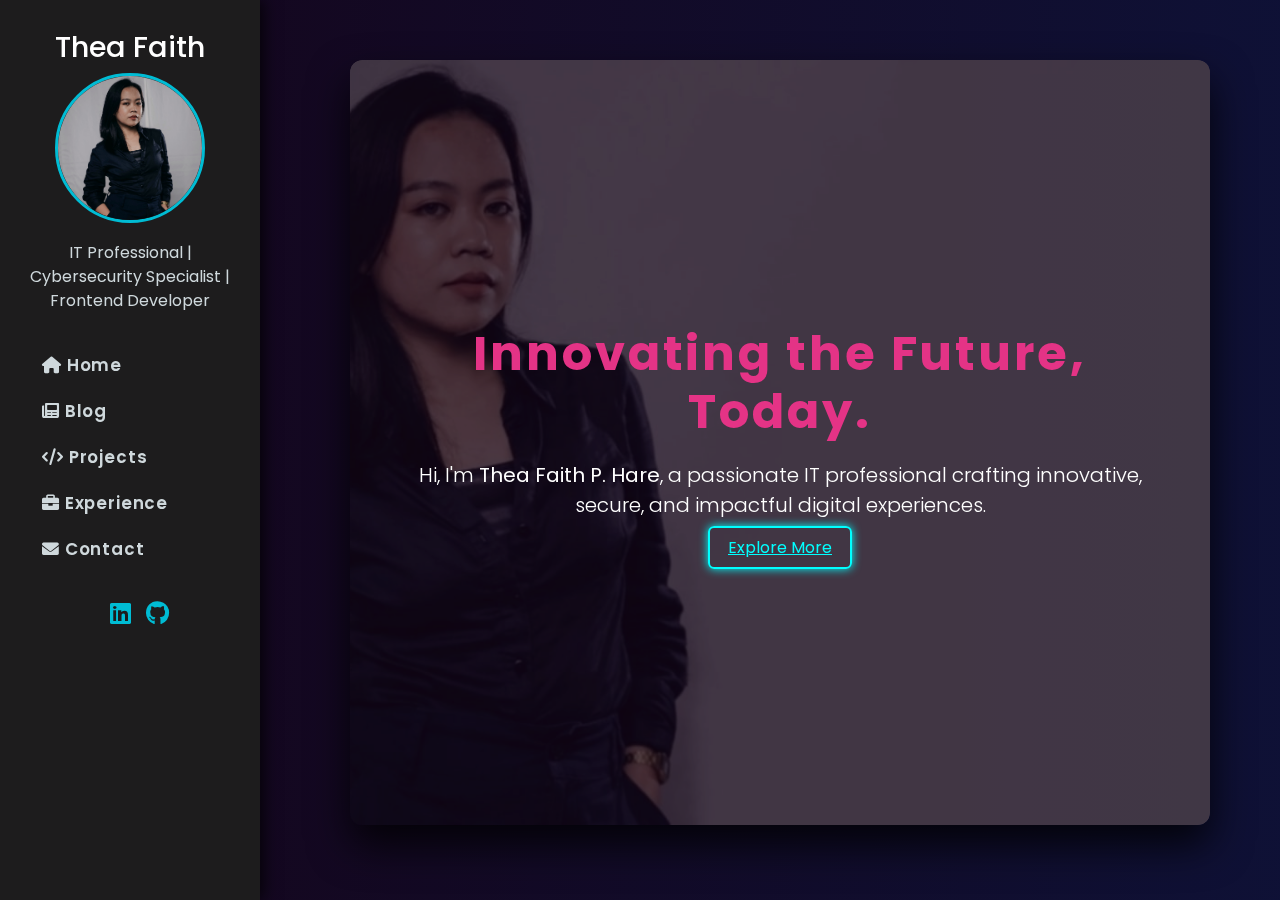
<file: index.html>
<!DOCTYPE html>
<html lang="en">
<head>
  <meta charset="UTF-8" />
  <meta name="viewport" content="width=device-width, initial-scale=1" />
  <title>Thea Faith P. Hare | Portfolio</title>
  <link href="https://cdn.jsdelivr.net/npm/bootstrap@5.3.0/dist/css/bootstrap.min.css" rel="stylesheet" />
  <link href="assets/css/style.css" rel="stylesheet" />
  <link rel="stylesheet" href="https://cdnjs.cloudflare.com/ajax/libs/font-awesome/6.0.0/css/all.min.css" />
</head>

<body>

<div class="hamburger" id="hamburger" aria-label="Toggle menu" aria-expanded="false" role="button" tabindex="0">
  <div></div>
  <div></div>
  <div></div>
</div>

<aside class="sidebar" id="sidebar">
  <span class="close-sidebar" onclick="document.querySelector('.sidebar').classList.remove('active')">×</span>
  <div class="profile">
    <h1 class="neon-logo">Thea Faith</h1>
    <img src="assets/img/profile.jpeg" alt="Profile" class="profile-img" />
    <p>IT Professional | Cybersecurity Specialist | Frontend Developer</p>
  </div>
  <nav class="nav-links">
    <a href="#" data-page="index.html" data-text="Home"><i class="fas fa-home"></i> Home</a>
    <a href="#" data-page="blog.html" data-text="Blog"><i class="fas fa-newspaper"></i> Blog</a>
    <a href="#" data-page="projects.html" data-text="Projects"><i class="fas fa-code"></i> Projects</a>
    <a href="#" data-page="work-experience.html" data-text="Experience"><i class="fas fa-briefcase"></i> Experience</a>
    <a href="#" data-page="contact.html" data-text="Contact"><i class="fas fa-envelope"></i> Contact</a>
  </nav>
  <div class="social-icons">
    <a href="https://www.linkedin.com/in/theafaithhare" target="_blank" rel="noopener noreferrer">
      <i class="fab fa-linkedin"></i>
    </a>
    <a href="https://github.com/theahare" target="_blank" rel="noopener noreferrer">
      <i class="fab fa-github"></i>
    </a>
  </div>
</aside>

<main class="content">
  <section class="hero">
    <div class="hero-bg">
      <img src="assets/img/cover.jpeg" alt="Welcome Background" class="hero-img" />
      <div class="overlay">
        <h1 class="neon-title">Innovating the Future, Today.</h1>
        <p class="lead">Hi, I'm <strong>Thea Faith P. Hare</strong>, a passionate IT professional crafting innovative, secure, and impactful digital experiences.</p>
        <a href="#about" class="neon-button">Explore More</a>
      </div>
    </div>
  </section>

  <section id="about" class="about">
    <h2 class="neon-title text-center">About Me</h2>
    <p class="about-text">
      I’m a technology enthusiast with a strong focus on <span style="color: #00ffff;">frontend development</span> and <span style="color: #00ffff;">cybersecurity</span>. I specialize in building intuitive, responsive user interfaces while ensuring systems remain secure and resilient against modern threats.
    </p>
    <p class="about-text">
      My work blends creativity and precision—transforming design concepts into functional, accessible web applications that meet both user expectations and performance benchmarks.
    </p>
    <p class="about-text">
      With a background in Information Technology and hands-on experience across academic, freelance, and internship projects, I bring a disciplined, solutions-driven approach to every task.
    </p>
    <div class="personal-details">
      <div class="detail-item"><strong>Website:</strong> <a href="https://www.theafaith.dev" target="_blank" rel="noopener noreferrer">www.theafaith.dev</a></div>
      <div class="detail-item"><strong>Phone:</strong> <a href="tel:+639123456789">+63 912 345 6789</a></div>
      <div class="detail-item"><strong>Email:</strong> <a href="mailto:theafaithhare@gmail.com">theafaithhare@gmail.com</a></div>
      <div class="detail-item"><strong>Location:</strong> Iloilo City, Philippines</div>
      <div class="detail-item"><strong>Degree:</strong> Bachelor of Science in Information Technology</div>
      <div class="detail-item"><strong>Freelance:</strong> Available for new opportunities</div>
    </div>
  </section>
</main>

<script src="assets/js/main.js"></script>
</body>
</html>
</file>
<file: assets/css/style.css>
@import url('https://fonts.googleapis.com/css2?family=Poppins:wght@400;600;700&display=swap');

body::before {
  content: "";
  position: fixed;
  top: 0; left: 0; right: 0; bottom: 0;
  z-index: 0;
  background: linear-gradient(270deg, #1a0033, #6a0dad, #ff3399, #0055ff, #2e003e);
  background-size: 1000% 1000%;
  animation: gradientShift 30s ease infinite;
  opacity: 0.35;
  pointer-events: none;
}

@keyframes gradientShift {
  0% { background-position: 0% 50%; }
  50% { background-position: 100% 50%; }
  100% { background-position: 0% 50%; }
}

html {
  font-size: clamp(14px, 2vw, 16px);
  scroll-padding-top: 80px;
}

body {
  background-color: #080808;
  color: #fff;
  font-family: 'Poppins', sans-serif;
  margin: 0;
  padding: 0;
  display: flex;
  position: relative;
  z-index: 1;
  text-shadow: none;
  overflow-x: hidden;
  scroll-behavior: smooth;
}

.sidebar {
  position: fixed;
  top: 0;
  left: 0;
  width: 260px;
  height: 100vh;
  background: rgba(30, 30, 30, 0.95);
  backdrop-filter: blur(10px);
  padding: 30px 25px;
  display: flex;
  flex-direction: column;
  align-items: center;
  z-index: 1000;
  box-shadow: 3px 0 15px rgba(0, 0, 0, 0.8);
  transition: width 0.4s ease;
  color: #cfd8dc;
}

.hamburger {
  position: fixed;
  top: 20px;
  left: 20px;
  width: 30px;
  height: 25px;
  display: none;
  flex-direction: column;
  justify-content: space-between;
  cursor: pointer;
  z-index: 1100;
}
.hamburger div {
  height: 4px;
  width: 100%;
  background-color: #00ffff;
  border-radius: 3px;
}

.close-sidebar {
  display: none;
  font-size: 2rem;
  color: #00ffff;
  cursor: pointer;
  position: absolute;
  top: 20px;
  right: 25px;
}

.profile {
  text-align: center;
  margin-bottom: 15px;
}

.profile-img {
  width: 150px;
  height: 150px;
  border-radius: 50%;
  border: 3px solid #00bcd4;
  margin-bottom: 18px;
  object-fit: cover;
  transition: transform 0.3s ease;
}
.profile-img:hover {
  transform: scale(1.05);
  box-shadow: 0 0 15px #00bcd4;
}

.menu-toggle {
  display: none;
  font-size: 1.8rem;
  color: #00ffff;
  cursor: pointer;
}

.nav-links {
  display: flex;
  flex-direction: column;
  gap: 3px;
  width: 100%;
  flex-wrap: wrap;
  justify-content: center;
}

.nav-links a {
  color: #cfd8dc;
  text-decoration: none;
  padding: 8px 16px;
  font-weight: 600;
  font-size: 1.05rem;
  border-radius: 8px;
  transition: background-color 0.3s ease, color 0.3s ease;
  display: block;
  letter-spacing: 0.05em;
  border: 1px solid transparent;
}
.nav-links a:hover {
  border: 1.5px solid #00bcd4;
  background-color: transparent;
  color: #00bcd4;
  box-shadow: 0 0 8px #00bcd4;
}
.nav-links a.active {
  background-color: #00bcd4;
  color: #ffffff;
  box-shadow: 0 0 10px #00bcd4;
  border: 1.5px solid #00bcd4;
}

.social-icons {
  display: flex;
  justify-content: center;
  gap: 15px;
  margin-top: 25px;
  padding-left: 18px;
}

.social-icons a {
  color: #00bcd4;
  font-size: 1.5rem;
  transition: color 0.3s ease, transform 0.3s ease;
}
.social-icons a:hover {
  color: #80deea;
  transform: scale(1.2);
}

.content {
  margin-left: 280px;
  width: calc(100% - 280px);
  padding: 60px 70px;
  height: 100vh;
  overflow-y: auto;
  transition: opacity 0.4s ease-in-out;
  position: relative;
  z-index: 1;
}

.hero {
  display: flex;
  flex-direction: column;
  align-items: center;
  text-align: center;
  min-height: 60vh;
  justify-content: center;
  position: relative;
  padding-bottom: 40px;
}

.hero-bg {
  position: relative;
  width: 100%;
  height: 85vh;
  overflow: hidden;
  display: flex;
  align-items: center;
  justify-content: center;
  z-index: 1;
  border-radius: 12px;
  box-shadow: 0 20px 40px rgba(0, 0, 0, 0.8);
  margin-bottom: 40px;
}

.hero-img {
  position: absolute;
  top: 0;
  left: 0;
  width: 100%;
  height: 85vh;
  object-fit: cover;
  z-index: 1;
  opacity: 0.9;
  filter: brightness(0.6);
  border-radius: 12px;
  transition: transform 0.5s ease;
}
.hero-img:hover {
  transform: scale(1.05);
}

.hero-bg::before {
  content: "";
  position: absolute;
  top: 0;
  left: 0;
  width: 100%;
  height: 85vh;
  background: rgba(32, 7, 34, 0.4);
  border-radius: 12px;
  z-index: 2;
}

.overlay {
  position: relative;
  z-index: 3;
  padding: 20px 40px;
  max-width: 850px;
  color: white;
}

.neon-logo {
  color: white;
  font-size: 1.8rem;
}

.neon-title {
  font-size: 3rem;
  color: #e43386;
  font-weight: 700;
  letter-spacing: 0.06em;
  margin-bottom: 20px;
  transition: color 0.3s ease;
}
.neon-title:hover {
  color: #ff66b2;
}

.neon-button {
  background-color: transparent;
  color: #00ffff;
  border: 2px solid #00ffff;
  padding: 8px 18px;
  font-size: 1rem;
  cursor: pointer;
  box-shadow: 0 0 10px #00ffff;
  border-radius: 6px;
  transition: all 0.3s ease-in-out;
  font-weight: 400;
  margin-top: 15px;
}
.neon-button:hover {
  box-shadow: 0 0 25px #00ffff;
  background-color: #00ffff;
  color: #080808;
}

.about {
  text-align: center;
  padding: 50px 30px;
  max-width: 900px;
  margin: 0 auto 80px auto;
}

.about-text {
  font-size: 1.1rem;
  margin-bottom: 35px;
  line-height: 1.7;
  letter-spacing: 0.02em;
}

.personal-details {
  display: grid;
  grid-template-columns: repeat(auto-fit, minmax(220px, 1fr));
  gap: 30px;
  margin-top: 30px;
  max-width: 900px;
  margin-left: auto;
  margin-right: auto;
}

.detail-item {
  background: rgba(20, 20, 20, 0.9);
  padding: 20px 25px;
  border-radius: 12px;
  box-shadow: 0 0 8px rgba(0, 188, 212, 0.4);
  transition: box-shadow 0.3s ease;
}
.detail-item:hover {
  box-shadow: 0 0 20px #00bcd4;
}
.detail-item strong {
  color: #ff0077;
  font-weight: 700;
  font-size: 1.1rem;
}
.detail-item span {
  color: #00ffff;
  font-size: 1rem;
}

.experience-item {
  background: rgba(20, 20, 20, 0.9);
  padding: 25px 30px;
  margin-bottom: 25px;
  border-radius: 12px;
  box-shadow: 0 0 10px rgba(255, 0, 119, 0.3);
  transition: transform 0.3s ease-in-out;
}
.experience-item:hover {
  transform: scale(1.03);
  box-shadow: 0 0 18px #ff0077;
}
.experience-item h4 {
  color: #f75ea5;
  margin-bottom: 12px;
  font-weight: 700;
  letter-spacing: 0.05em;
}
.experience-item ul {
  list-style-type: none;
  padding-left: 0;
}
.experience-item li {
  color: #00ffff;
  margin-bottom: 6px;
  line-height: 1.4;
}

.projects-item {
  background: rgba(15, 15, 15, 0.95);
  padding: 28px 32px;
  border-radius: 15px;
  box-shadow: 0 0 18px #e43888;
  margin-bottom: 30px;
  transition: transform 0.4s ease;
}
.projects-item:hover {
  transform: translateY(-5px);
  box-shadow: 0 0 30px #ff0066;
}
.projects-item h3,
.projects-item h4 {
  font-weight: 700;
  color: #ff4a9e;
  margin-bottom: 18px;
}
.projects-item p {
  color: #f9b4d2;
  font-size: 1rem;
  line-height: 1.5;
  margin-bottom: 15px;
}

.project-image {
  width: 100%;
  max-width: 700px;
  height: auto;
  border-radius: 10px;
  margin: 15px 0;
  box-shadow: 0 0 12px rgba(255, 105, 180, 0.4);
  transition: transform 0.3s ease, box-shadow 0.3s ease;
}
.project-image:hover {
  transform: scale(1.03);
  box-shadow: 0 0 20px rgba(255, 105, 180, 0.6);
}

.blog-item {
  background: rgba(40, 40, 40, 0.9);
  padding: 22px 28px;
  border-radius: 12px;
  margin-bottom: 25px;
  box-shadow: 0 0 15px rgba(255, 51, 153, 0.4);
  transition: transform 0.4s ease, box-shadow 0.3s ease;
}
.blog-item:hover {
  transform: translateY(-5px);
  box-shadow: 0 0 25px #ff3399;
}
.blog-item h4 {
  font-weight: 700;
  color: #ff3399;
  margin-bottom: 10px;
}
.blog-item p {
  font-size: 1rem;
  line-height: 1.5;
  color: #ffc0db;
}

footer {
  text-align: center;
  padding: 35px 20px;
  font-size: 0.9rem;
  color: #a1a1a1;
  background: rgba(25, 0, 50, 0.7);
  box-shadow: inset 0 2px 6px rgba(255, 0, 102, 0.2);
}

@media (max-width: 900px) {
  body {
    flex-direction: column;
  }
  .sidebar {
    position: fixed;
    width: 260px;
    height: 100vh;
    top: 0;
    left: -280px;
    transition: left 0.35s ease;
    padding-top: 60px;
  }
  .sidebar.active {
    left: 0;
  }
  .hamburger {
    display: flex;
  }
  .close-sidebar {
    display: block;
  }
  .content {
    margin-left: 0;
    width: 100%;
    padding: 60px 25px 80px;
  }
}

@media (max-width: 480px) {
  .profile-img {
    width: 120px;
    height: 120px;
  }
  .nav-links a {
    font-size: 0.9rem;
    padding: 7px 12px;
  }
  .projects-item {
    padding: 20px 22px;
  }
  .hero-bg {
    height: 55vh;
  }
  .hero-img {
    height: 55vh;
  }
  .hero-title {
    font-size: 2rem;
  }
}

.content::-webkit-scrollbar {
  width: 8px;
}
.content::-webkit-scrollbar-thumb {
  background: #00bcd4aa;
  border-radius: 5px;
}
.content::-webkit-scrollbar-track {
  background: #111111;
}
</file>
